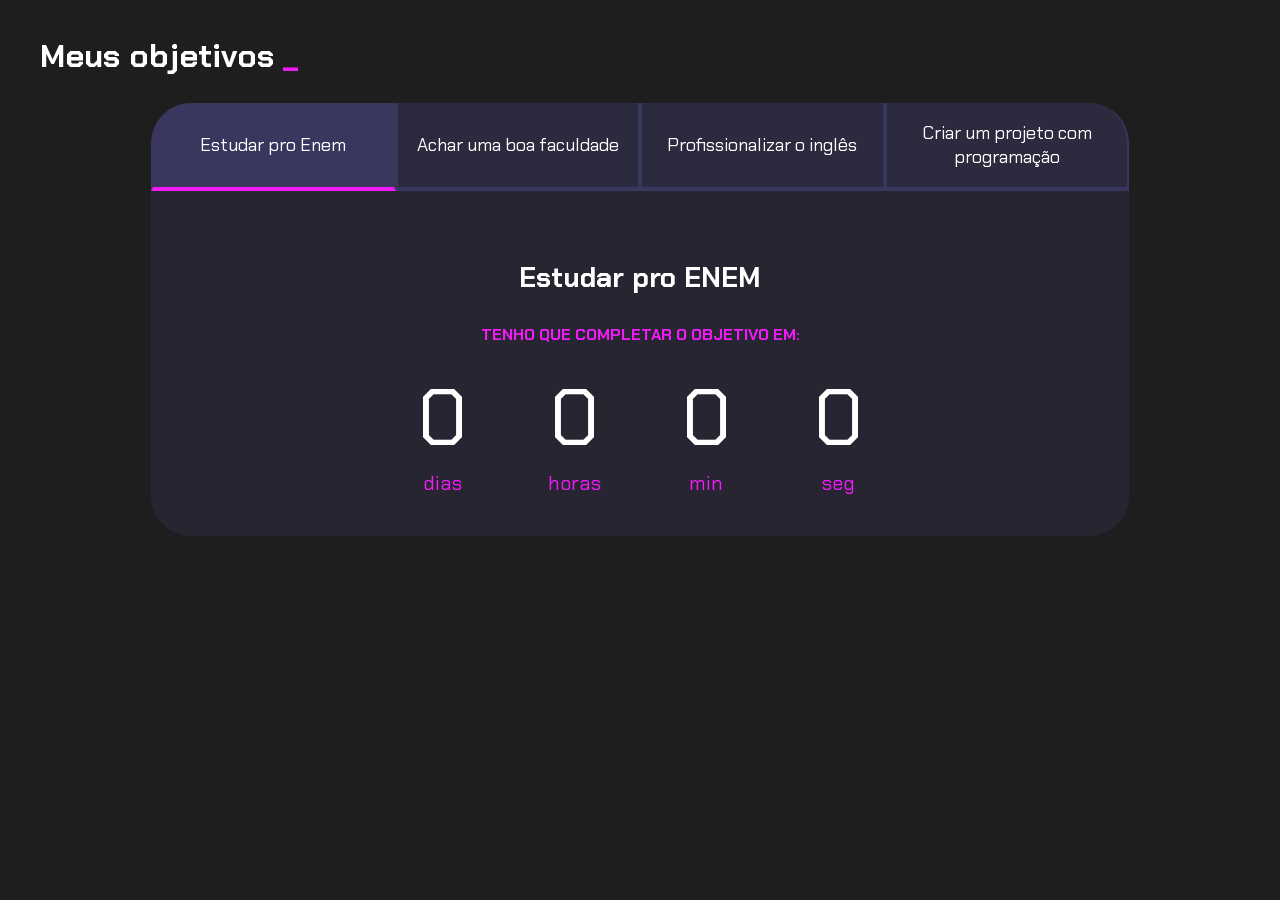
<file: index.html>
<!DOCTYPE html>
<html lang="pt-br">

<head>
    <meta charset="UTF-8">
    <meta name="viewport" content="width=device-width, initial-scale=1.0">
    <title>Meus objetivos do ano</title>
    <link rel="stylesheet" href="style.css">
</head>

<body>
    <section class="conteudo-principal">
        <h2 class="titulo-principal">Meus objetivos <span>_</span></h2>
        <div class="conteudo">
            <div class="botoes">
                <button class="botao ativo">Estudar pro Enem</button>
                <button class="botao">Achar uma boa faculdade</button>
                <button class="botao">Profissionalizar o inglês</button>
                <button class="botao">Criar um projeto com programação</button>
            </div>
            <div class="abas-textos">
                <div class="aba-conteudo ativo">
                    <h3 class="aba-conteudo-titulo-principal">Estudar pro ENEM</h3>
                    <h4 class="aba-conteudo-titulo-secundario">Tenho que completar o objetivo em:</h4>
                    <div class="contador">
                        <div class="contador-digito">
                            <p class="contador-digito-numero" id="dias0"></p>
                            <p class="contador-digito-texto">dias</p>
                        </div>
                        <div class="contador-digito">
                            <p class="contador-digito-numero" id="horas0"></p>
                            <p class="contador-digito-texto">horas</p>
                        </div>
                        <div class="contador-digito">
                            <p class="contador-digito-numero" id="min0"></p>
                            <p class="contador-digito-texto">min</p>
                        </div>
                        <div class="contador-digito">
                            <p class="contador-digito-numero" id="seg0"></p>
                            <p class="contador-digito-texto">seg</p>
                        </div>
                    </div>
                </div>
                <div class="aba-conteudo">
                    <h3 class="aba-conteudo-titulo-principal">Achar e iniciar uma boa faculdade</h3>
                    <h4 class="aba-conteudo-titulo-secundario">Tenho que completar o objetivo em:</h4>
                    <div class="contador">
                        <div class="contador-digito">
                            <p class="contador-digito-numero" id="dias1"></p>
                            <p class="contador-digito-texto">dias</p>
                        </div>
                        <div class="contador-digito">
                            <p class="contador-digito-numero" id="horas1"></p>
                            <p class="contador-digito-texto">horas</p>
                        </div>
                        <div class="contador-digito">
                            <p class="contador-digito-numero" id="min1"></p>
                            <p class="contador-digito-texto">min</p>
                        </div>
                        <div class="contador-digito">
                            <p class="contador-digito-numero" id="seg1"></p>
                            <p class="contador-digito-texto">seg</p>
                        </div>
                    </div>
                </div>
                <div class="aba-conteudo">
                    <h3 class="aba-conteudo-titulo-principal">Fazer um curso pra profissionalizar meu inglês</h3>
                    <h4 class="aba-conteudo-titulo-secundario">Tenho que completar o objetivo em:</h4>
                    <div class="contador">
                        <div class="contador-digito">
                            <p class="contador-digito-numero" id="dias2"></p>
                            <p class="contador-digito-texto">dias</p>
                        </div>
                        <div class="contador-digito">
                            <p class="contador-digito-numero" id="horas2"></p>
                            <p class="contador-digito-texto">horas</p>
                        </div>
                        <div class="contador-digito">
                            <p class="contador-digito-numero" id="min2"></p>
                            <p class="contador-digito-texto">min</p>
                        </div>
                        <div class="contador-digito">
                            <p class="contador-digito-numero" id="seg2"></p>
                            <p class="contador-digito-texto">seg</p>
                        </div>
                    </div>
                </div>
                <div class="aba-conteudo">
                    <h3 class="aba-conteudo-titulo-principal">Terminar meu primeiro projeto com programação</h3>
                    <h4 class="aba-conteudo-titulo-secundario">Tenho que completar o objetivo em:</h4>
                    <div class="contador">
                        <div class="contador-digito">
                            <p class="contador-digito-numero" id="dias3"></p>
                            <p class="contador-digito-texto">dias</p>
                        </div>
                        <div class="contador-digito">
                            <p class="contador-digito-numero" id="horas3"></p>
                            <p class="contador-digito-texto">horas</p>
                        </div>
                        <div class="contador-digito">
                            <p class="contador-digito-numero" id="min3"></p>
                            <p class="contador-digito-texto">min</p>
                        </div>
                        <div class="contador-digito">
                            <p class="contador-digito-numero" id="seg3"></p>
                            <p class="contador-digito-texto">seg</p>
                        </div>
                    </div>
                </div>
            </div>
        </div>
    </section>
    <script src="main.js"></script>
</body>

</html>
</file>
<file: style.css>
@import url('https://fonts.googleapis.com/css2?family=Chakra+Petch:wght@400;700&display=swap');

:root {
    --cor-de-fundo: #1E1E1E;
    --verde: #f11bf8;
    --branco: #FFFFFF;
    --botao-ativo: #3A375E;
    --botao-inativo: rgba(58, 55, 94, 0.5);
    --texto-fundo: rgba(58, 55, 94, 0.3);
}

body {
    background-color: var(--cor-de-fundo);
    color: var(--branco);
    font-family: 'Chakra Petch', sans-serif;
}


.conteudo-principal {
    display: flex;
    flex-direction: column;
    justify-content: center;
    align-items: center;
    max-width: 1200px;
    width: 100%;
    margin: 0 auto;
}

.titulo-principal {
    text-align: left;
    width: 100%;
    font-size: 32px;
}

.titulo-principal span {
    color: var(--verde);
}


.botao {
    font-family: 'Chakra Petch', sans-serif;
    background-color: var(--botao-inativo);
    color: var(--branco);
    display: flex;
    justify-content: center;
    padding: 1em;
    font-size: 18px;
    align-items: center;
    width: 100%;
    border-bottom: 4px solid var(--botao-ativo);
    border-left: 2px solid var(--botao-ativo);
    border-right: 2px solid var(--botao-ativo);
    border-top: none;
}

.botao:first-child {
    border-radius: 40px 40px 0 0;
}

.botoes {
    display: block;
}

.botao.ativo{
    background-color: var(--botao-ativo);
    border-bottom: 4px solid var(--verde);
}

.abas-textos{
    background-color: var(--texto-fundo);
    padding: 40px;
    border-radius: 0 0 40px 40px;
}
.aba-conteudo.ativo{
    display:block;
}

.aba-conteudo{
    display: none;
}

.aba-conteudo-titulo-principal{
    font-size: 28px;
    text-align: center;
}
.aba-conteudo-titulo-secundario{
    text-align: center;
    color: var(--verde);
    text-transform: uppercase;
}

.contador{
    display:flex;
    justify-content: center;
    flex-wrap: wrap;
}
.contador-digito{
    padding: 0 16px;
    text-align: center;
    min-width: 100px;
}

.contador-digito-numero{
    font-size: 80px;
    margin: 0;

}

.contador-digito-texto{
    color: var(--verde);
    font-size: 20px;
    margin: 0;

}

@media screen and (min-width: 768px) {
    .botoes {
        display: flex;
    }

    .botao:first-child {
        border-radius: 40px 0 0 0;
    }

    .botao:last-child {
        border-radius: 0 40px 0 0;
    }
}
</file>
